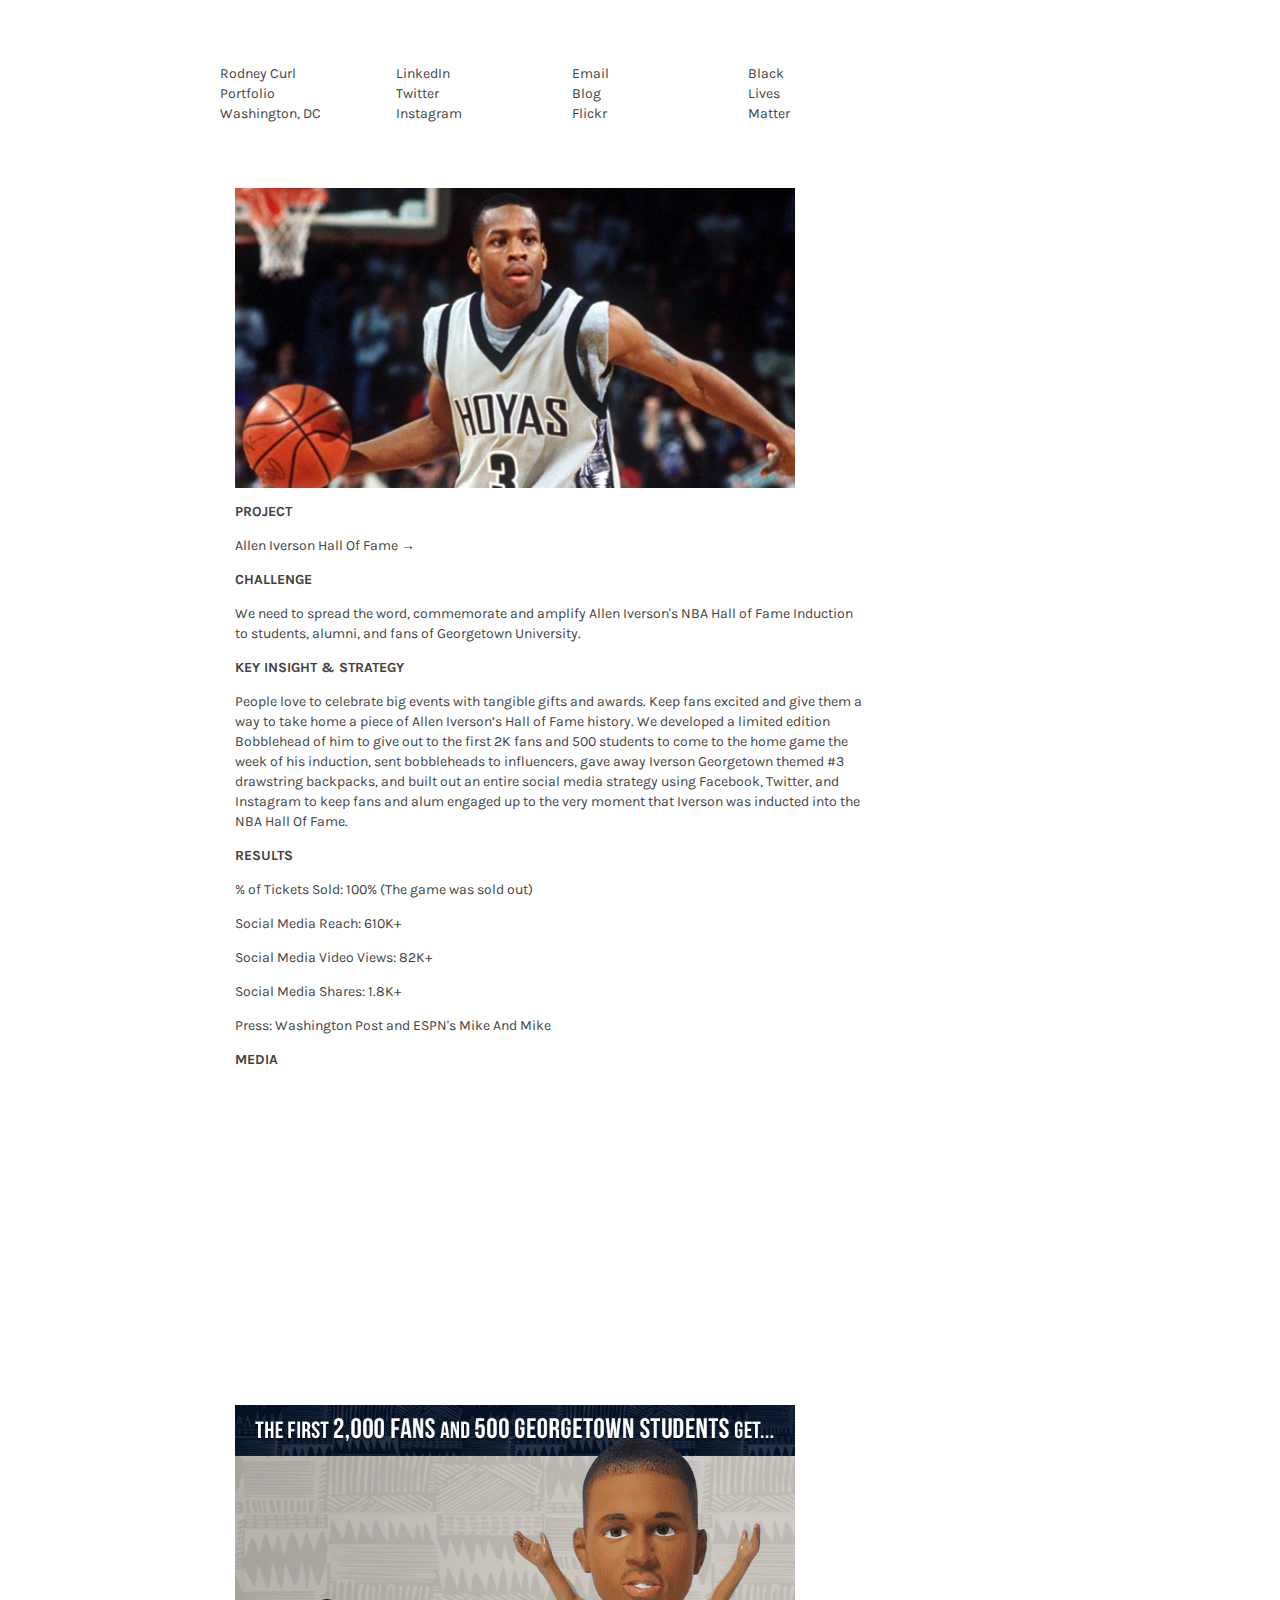
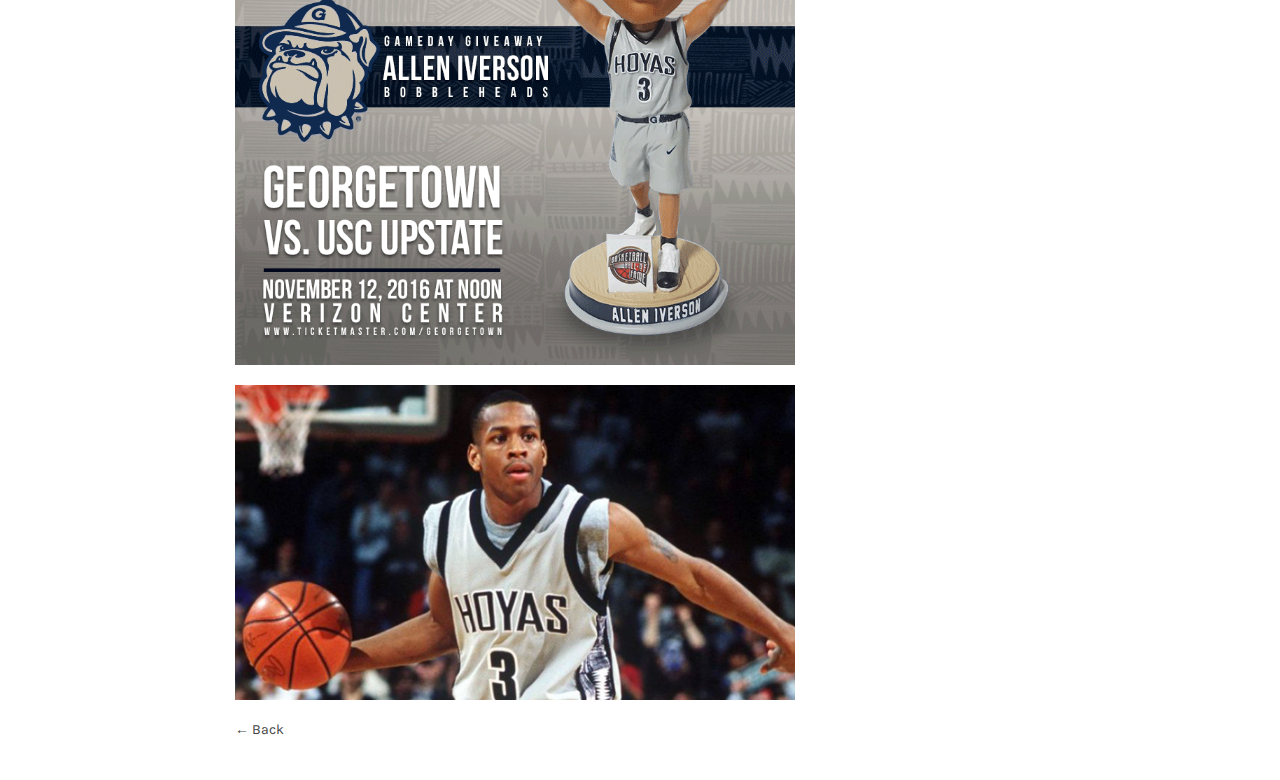
<file: work/ai.html>
<!DOCTYPE html>
<html>
  <head>
    <meta charset="utf-8">
    <title>Allen Iverson Hall Of Fame</title>
    <link href ="https://fonts.googleapis.com/css?family=Karla:400,400italic,700" rel="stylesheet" type="text/css" />
    <link rel="stylesheet" href="https://maxcdn.bootstrapcdn.com/bootstrap/3.3.7/css/bootstrap.min.css" integrity="sha384-BVYiiSIFeK1dGmJRAkycuHAHRg32OmUcww7on3RYdg4Va+PmSTsz/K68vbdEjh4u" crossorigin="anonymous">
    <script src="https://maxcdn.bootstrapcdn.com/bootstrap/3.3.7/js/bootstrap.min.js" integrity="sha384-Tc5IQib027qvyjSMfHjOMaLkfuWVxZxUPnCJA7l2mCWNIpG9mGCD8wGNIcPD7Txa" crossorigin="anonymous"></script>
  </head>
  <body>
    <div class="container">
    <header>
      <link rel="stylesheet" type="text/css" href="../style.css">
      <link href="https://fonts.googleapis.com/css?family=Karla" rel="../style.css">
      <div class="row">
        <div class="one-third mobile-hide">
          <p>
            <a href="http://rodneycurl.com">Rodney Curl</a>
            <br>
            Portfolio
            <br>
            Washington, DC
          </p>
        </div>
        <div class="one-third mobile-head">
          <p>
            <a href="http://linkedin.com/in/rodneycurl" target="_blank">LinkedIn</a>
            <br>
            <a href="http://twitter.com/curl" target="_blank">Twitter</a>
            <br>
            <a href="http://instagram.com/rodneystereo" target="_blank">Instagram</a>
            <br>
          </div>
          <div class="one-third">
            <a href="mailto:rodney@haverstack.co?subject=Hi%20Rodney,%20Lets%20Connect">Email</a>
            <br>
            <a href="http://stereochampions.com" target="_blank">Blog</a>
            <br>
            <a href="https://www.flickr.com/photos/117468794@N07/albums/">Flickr</a>
          </div>
          <div class="one-third">
            <a href="https://blacklivesmatters.carrd.co/#" target="_blank">Black</a>
            <br>
            <a href="https://blacklivesmatters.carrd.co/#" target="_blank">Lives</a>
            <br>
            <a href="https://blacklivesmatters.carrd.co/#" target="_blank">Matter</a>
          </div>
      </div>
    </header>


    <!-- DESCRIPTION -->

      <div class="row">
          <div class="col-md-8">
            <div class="img-container">
              <img class="media-img-hero" src="../images/ai-3.png" />
            </div>
            <a href="https://www.youtube.com/watch?v=x67RQKknl-g"></a>
            <p><strong>PROJECT</strong></p>
            <p><a href="https://www.youtube.com/watch?v=x67RQKknl-g">Allen Iverson Hall Of Fame →</a></p>
            <p><strong>CHALLENGE</strong></p>
            <p>We need to spread the word, commemorate and amplify Allen Iverson's NBA Hall of Fame Induction to students, alumni, and fans of Georgetown University.</p>
            <p><strong>KEY INSIGHT & STRATEGY</strong></p>
            <p>People love to celebrate big events with tangible gifts and awards. Keep fans excited and give them a way to take home a piece of Allen Iverson’s Hall of Fame history. We developed a limited edition Bobblehead of him to give out to the first 2K fans and 500 students to come to the home game the week of his induction, sent bobbleheads to influencers, gave away Iverson Georgetown themed #3 drawstring backpacks, and built out an entire social media strategy using Facebook, Twitter, and Instagram to keep fans and alum engaged up to the very moment that Iverson was inducted into the NBA Hall Of Fame.</p>
            <p><strong>RESULTS&nbsp;</strong></p>
            <p>% of Tickets Sold: 100% (The game was sold out)</p>
            <p>Social Media Reach: 610K+</p>
            <p>Social Media Video Views: 82K+</p>
            <p>Social Media Shares: 1.8K+</p>
            <p>Press: Washington Post and ESPN's Mike And Mike</p>
            <p><strong>MEDIA</strong></p>
            <div class="video">
              <iframe width="560" height="315" src="https://www.youtube.com/embed/x67RQKknl-g" frameborder="0" allowfullscreen></iframe>
              <br>
              <img width="560" src="../images/ai-hof.gif"/>
              <br>
              <img width="560" src="../images/ai-3.png"/>
              </div>
            <br>
            <a href="http://www.rodneycurl.com">← Back</a>
            <br>
            <br>
            <br>
          </div>
          <div class="col-md-4"></div>
        </div>
      </div>
    </div>
  </body>
</html>
</file>
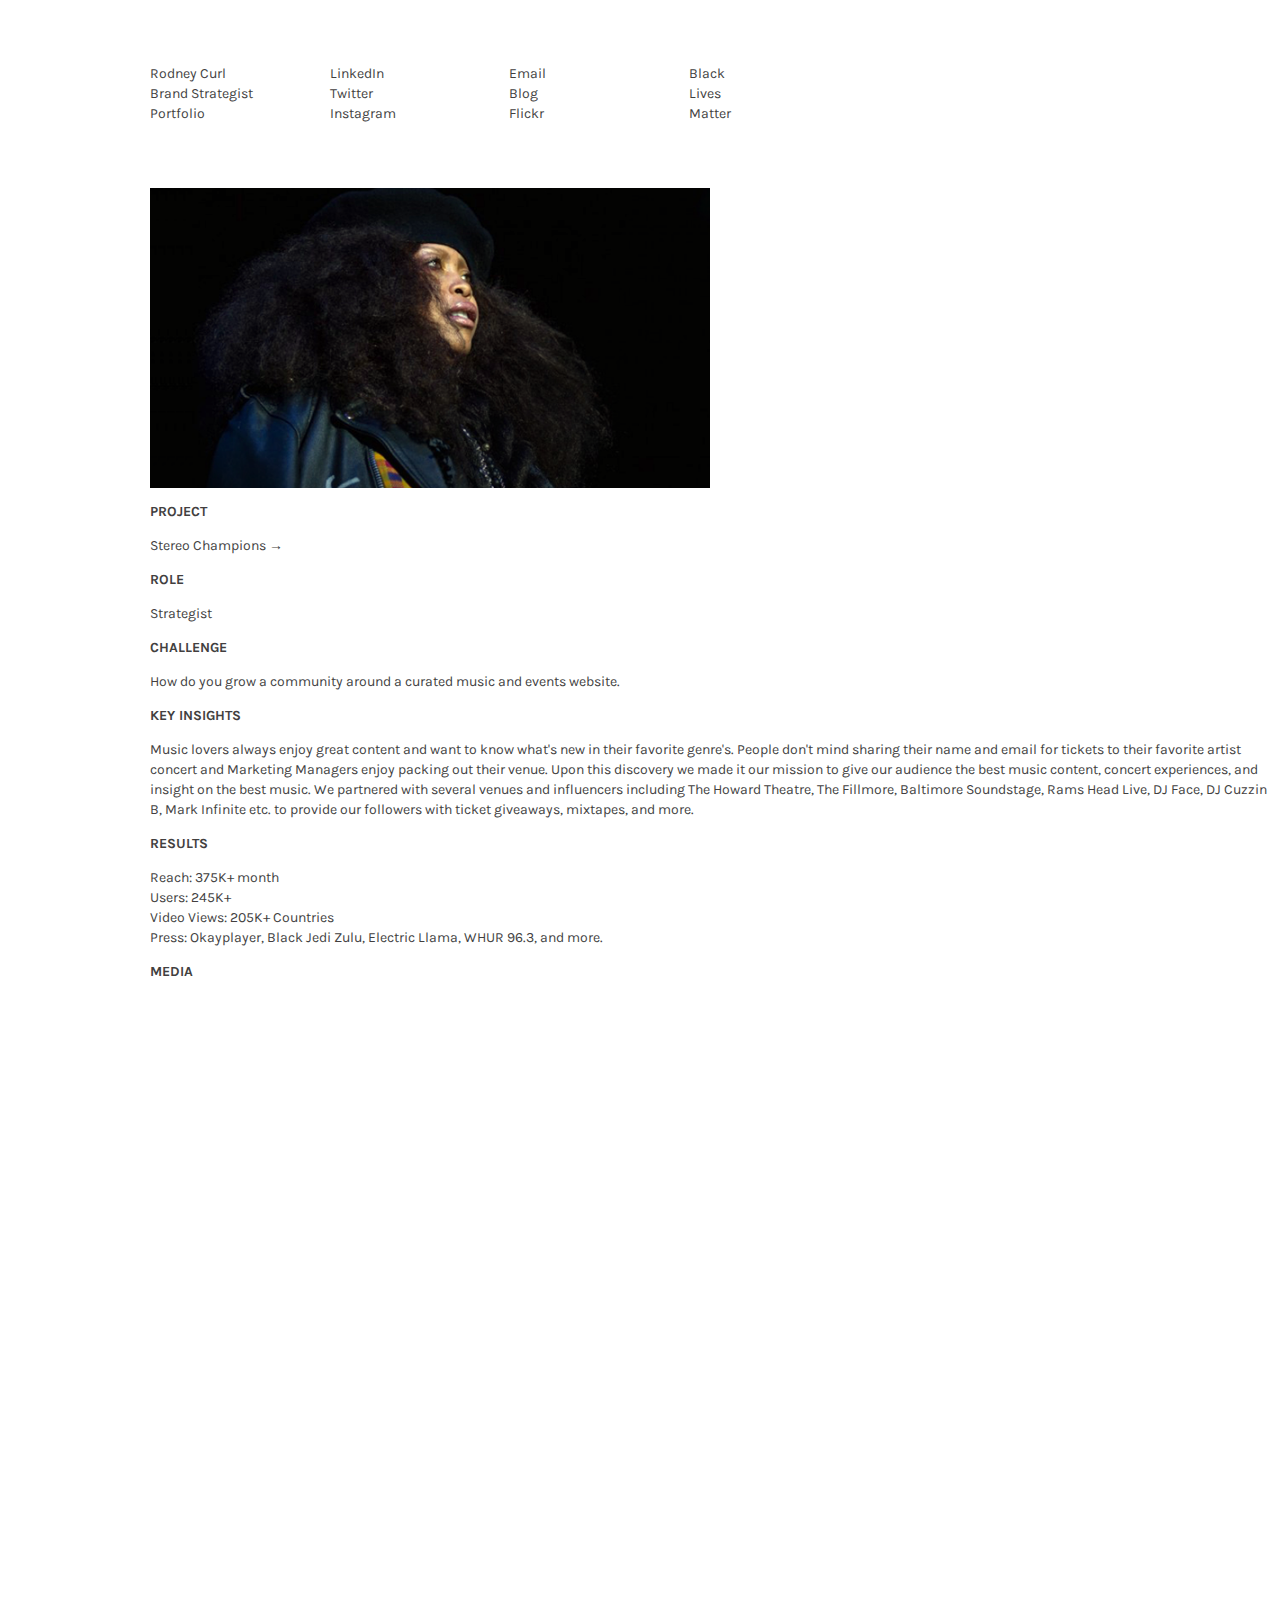
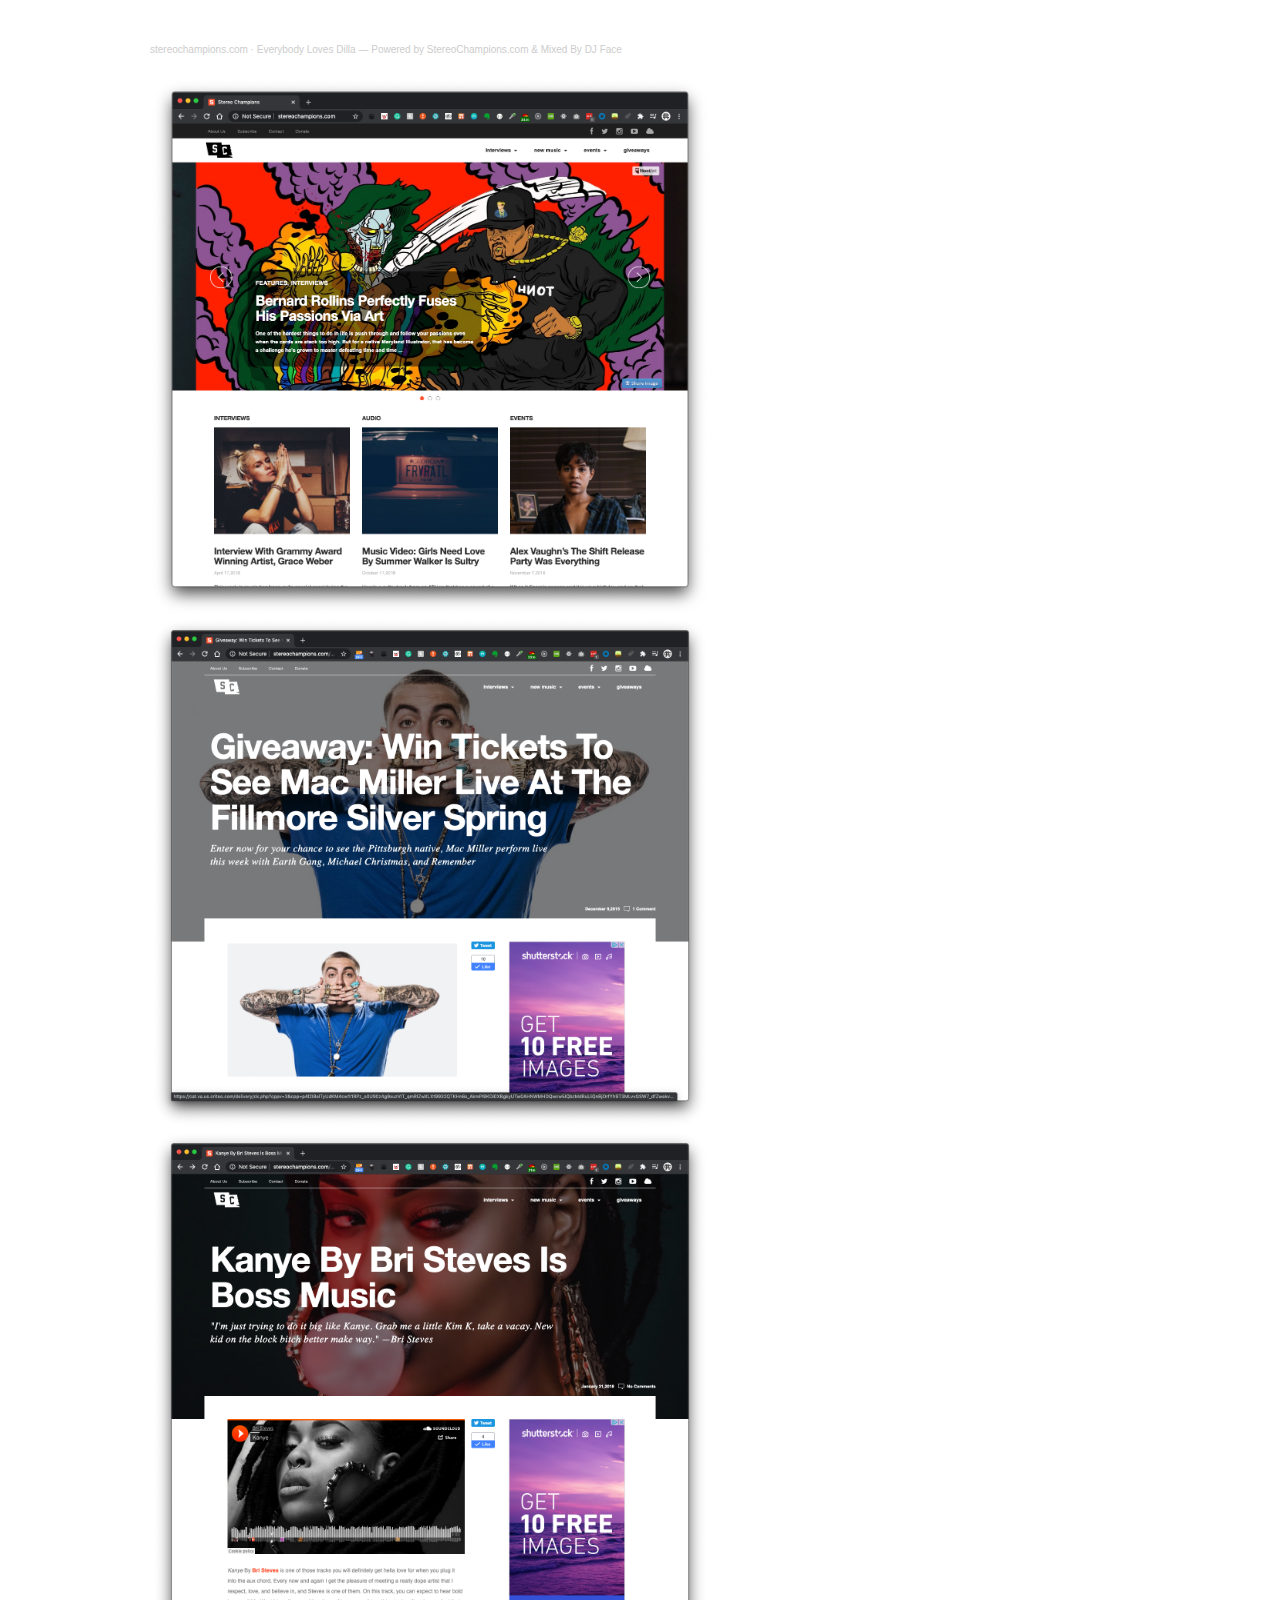
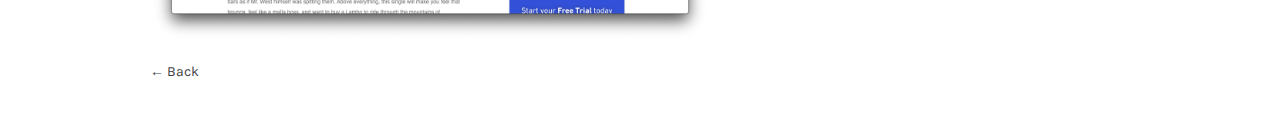
<file: work/dj.html>
<!DOCTYPE html>
<html>
  <head>
    <meta charset="utf-8">
    <title>Stereo Champions</title>
    <link href ="https://fonts.googleapis.com/css?family=Karla:400,400italic,700" rel="stylesheet" type="text/css" />
    <link rel="stylesheet" href="https://maxcdn.bootstrapcdn.com/bootstrap/3.3.7/css/bootstrap.min.css" integrity="sha384-BVYiiSIFeK1dGmJRAkycuHAHRg32OmUcww7on3RYdg4Va+PmSTsz/K68vbdEjh4u" crossorigin="anonymous">
    <script src="https://maxcdn.bootstrapcdn.com/bootstrap/3.3.7/js/bootstrap.min.js" integrity="sha384-Tc5IQib027qvyjSMfHjOMaLkfuWVxZxUPnCJA7l2mCWNIpG9mGCD8wGNIcPD7Txa" crossorigin="anonymous"></script>
  </head>
  <body>
    <header>
      <link rel="stylesheet" type="text/css" href="../style.css">
      <link href="https://fonts.googleapis.com/css?family=Karla" rel="../style.css">
      <div class="row">
        <div class="one-third mobile-hide">
          <p>
            <a href="http://rodneycurl.com">Rodney Curl</a>
            <br>
            Brand Strategist
            <br>
            Portfolio
          </p>
        </div>
        <div class="one-third mobile-head">
          <p>
            <a href="http://linkedin.com/in/rodneycurl" target="_blank">LinkedIn</a>
            <br>
            <a href="http://twitter.com/curl" target="_blank">Twitter</a>
            <br>
            <a href="http://instagram.com/rodneystereo" target="_blank">Instagram</a>
            <br>
          </div>
          <div class="one-third">
            <a href="mailto:rodney@haverstack.co?subject=Hi%20Rodney,%20Lets%20Connect">Email</a>
            <br>
            <a href="http://stereochampions.com" target="_blank">Blog</a>
            <br>
            <a href="https://www.flickr.com/photos/117468794@N07/albums/">Flickr</a>
          </div>
          <div class="one-third">
            <a href="https://blacklivesmatters.carrd.co/#" target="_blank">Black</a>
            <br>
            <a href="https://blacklivesmatters.carrd.co/#" target="_blank">Lives</a>
            <br>
            <a href="https://blacklivesmatters.carrd.co/#" target="_blank">Matter</a>
          </div>
      </div>
      </div>
    </header>


      <!-- DESCRIPTION -->
      <div class="body-content">
        <div class="row">
          <div class="img-container">
            <img class="media-img-hero" src="../images/sceb.png" />
          </div>
          <a href="http://daynejordan.com"></a>
          <p><strong>PROJECT</strong></p>
          <p><a href="http://stereochampions.com">Stereo Champions →</a></p>
          <p><strong>ROLE</strong></p>
          <p>Strategist</p>
          <p><strong>CHALLENGE</strong></p>
          <p>How do you grow a community around a curated music and events website.</p>
          <p><strong>KEY INSIGHTS</strong></p>
          <p>Music lovers always enjoy great content and want to know what's new in their favorite genre's. People don't mind sharing their name and email for tickets to their favorite artist concert and Marketing Managers enjoy packing out their venue. Upon this discovery we made it our mission to give our audience the best music content, concert experiences, and insight on the best music. We partnered with several venues and influencers including The Howard Theatre, The Fillmore, Baltimore Soundstage, Rams Head Live, DJ Face, DJ Cuzzin B, Mark Infinite etc. to provide our followers with ticket giveaways, mixtapes, and more.</p>
          <p><strong>RESULTS&nbsp;</strong></p>
          <p>Reach: 375K+ month
            <br /> Users: 245K+
            <br /> Video Views: 205K+ Countries
            <br /> Press:
              <a href="http://www.okayplayer.com/news/mixtape-monday-003-sassyblack-stereo-champions-dj-skarface.html">Okayplayer</a>,
              <a href="http://www.blackjedizulu.com/video/black-jedi-chapter-hosts-right-on-record-fair/">Black Jedi Zulu</a>,
              <a href="http://www.electric-llama.com/the-midnight-anthology-index-of-poc-bookers-publications/">Electric Llama</a>,
              <a href="http://www.whur.com/whats-the-tea-wrazzi/summer-spirit-festival_2016/">WHUR 96.3</a>, and more.</p>
          <p><strong>MEDIA</strong></p>
          <div class="video">
            <iframe width="560" height="315" src="https://www.youtube.com/embed/Dg1ZxvuXFD8" frameborder="0" allow="accelerometer; autoplay; encrypted-media; gyroscope; picture-in-picture" allowfullscreen></iframe>
            </div>
            <br>
            <iframe width="560" height="300" scrolling="no" frameborder="no" allow="autoplay" src="https://w.soundcloud.com/player/?url=https%3A//api.soundcloud.com/tracks/308506756&color=%23ff5500&auto_play=false&hide_related=false&show_comments=true&show_user=true&show_reposts=false&show_teaser=true&visual=true"></iframe><div style="font-size: 10px; color: #cccccc;line-break: anywhere;word-break: normal;overflow: hidden;white-space: nowrap;text-overflow: ellipsis; font-family: Interstate,Lucida Grande,Lucida Sans Unicode,Lucida Sans,Garuda,Verdana,Tahoma,sans-serif;font-weight: 100;"><a href="https://soundcloud.com/stereochampions" title="stereochampions.com" target="_blank" style="color: #cccccc; text-decoration: none;">stereochampions.com</a> · <a href="https://soundcloud.com/stereochampions/everybody-loves-dilla-a-tribute-to-j-dilla-ma-dukes-stereotape-volume-8" title="Everybody Loves Dilla — Powered by StereoChampions.com &amp; Mixed By DJ Face" target="_blank" style="color: #cccccc; text-decoration: none;">Everybody Loves Dilla — Powered by StereoChampions.com &amp; Mixed By DJ Face</a></div>
            <br>
            <img class="media-img-hero" src="../images/site1.png" />
            <img class="media-img-hero" src="../images/site2.png" />
            <img class="media-img-hero" src="../images/site3.png" />
          <br>
          <a href="http://www.rodneycurl.com">← Back</a>
          <br>
          <br>
          <br>
        </div>
      </div>
    </div>
  </body>
</html>
</file>
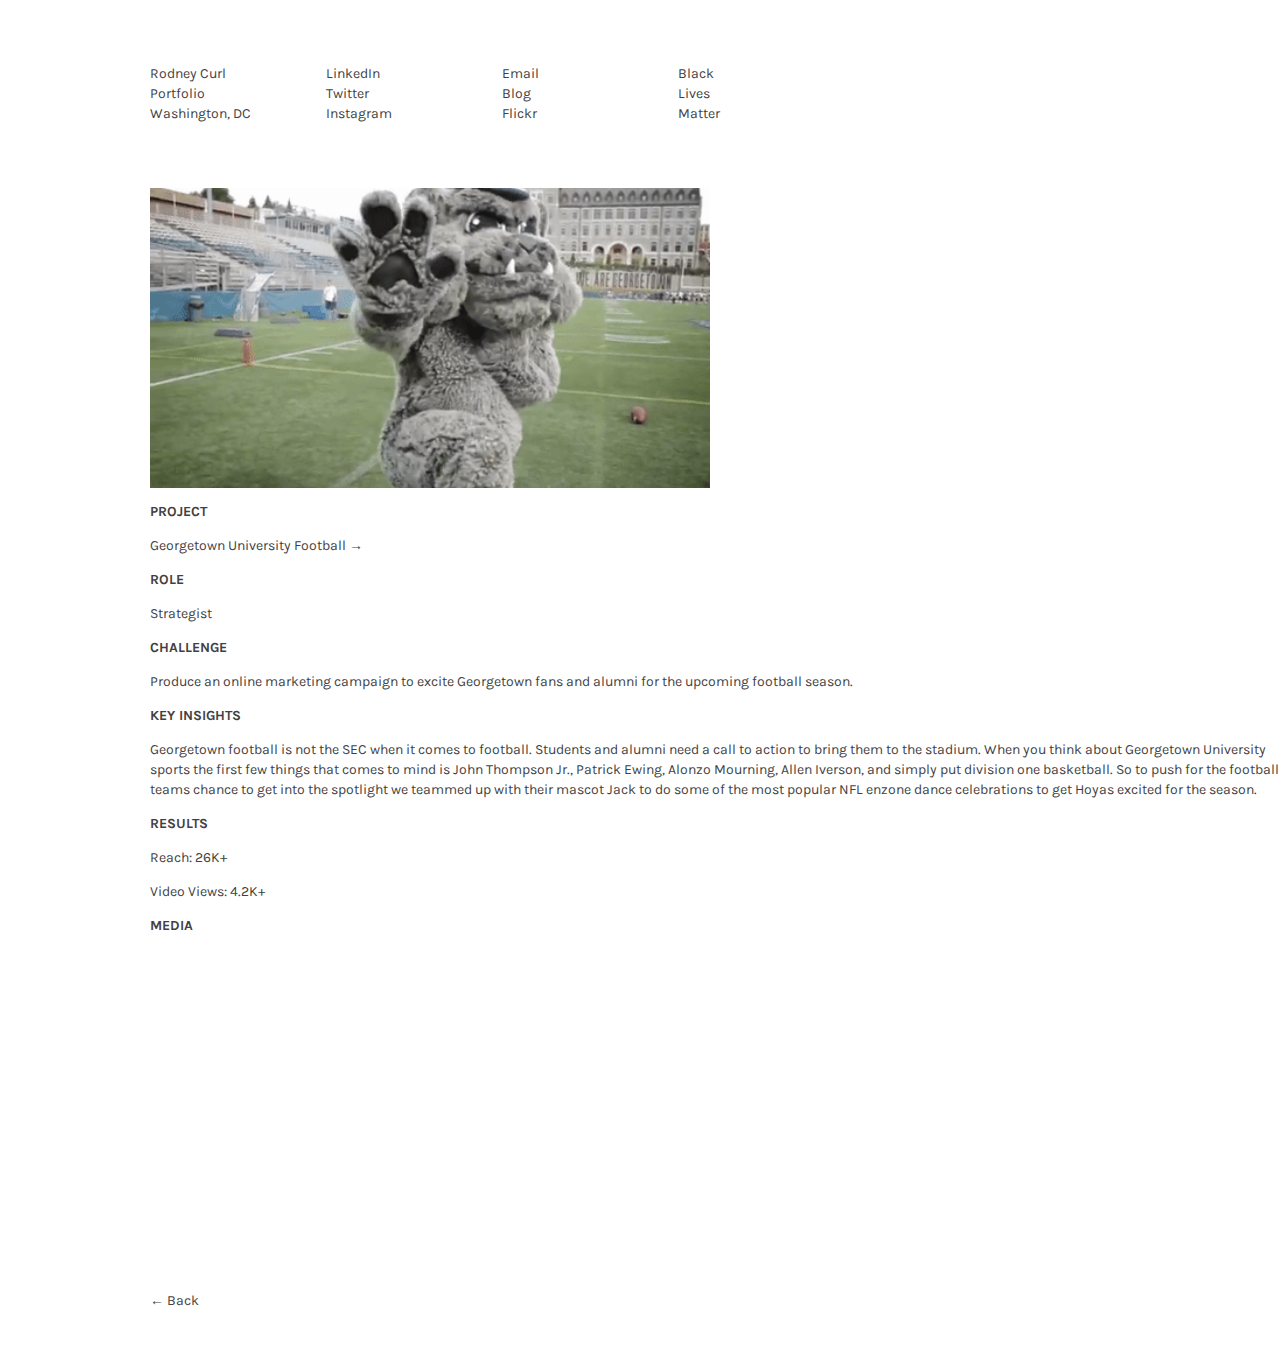
<file: work/gu.html>
<!DOCTYPE html>
<html>
  <head>
    <meta charset="utf-8">
    <title>Georgetown University Football</title>
    <link href ="https://fonts.googleapis.com/css?family=Karla:400,400italic,700" rel="stylesheet" type="text/css" />
    <link rel="stylesheet" href="https://maxcdn.bootstrapcdn.com/bootstrap/3.3.7/css/bootstrap.min.css" integrity="sha384-BVYiiSIFeK1dGmJRAkycuHAHRg32OmUcww7on3RYdg4Va+PmSTsz/K68vbdEjh4u" crossorigin="anonymous">
    <script src="https://maxcdn.bootstrapcdn.com/bootstrap/3.3.7/js/bootstrap.min.js" integrity="sha384-Tc5IQib027qvyjSMfHjOMaLkfuWVxZxUPnCJA7l2mCWNIpG9mGCD8wGNIcPD7Txa" crossorigin="anonymous"></script>
  </head>
  <body>
    <header>
      <link rel="stylesheet" type="text/css" href="../style.css">
      <link href="https://fonts.googleapis.com/css?family=Karla" rel="../style.css">
      <div class="row">
        <div class="one-third mobile-hide">
          <p>
            <a href="http://rodneycurl.com">Rodney Curl</a>
            <br>
            Portfolio
            <br>
            Washington, DC
          </p>
        </div>
        <div class="one-third mobile-head">
          <p>
            <a href="http://linkedin.com/in/rodneycurl" target="_blank">LinkedIn</a>
            <br>
            <a href="http://twitter.com/curl" target="_blank">Twitter</a>
            <br>
            <a href="http://instagram.com/rodneystereo" target="_blank">Instagram</a>
            <br>
          </div>
          <div class="one-third">
            <a href="mailto:rodney@haverstack.co?subject=Hi%20Rodney,%20Lets%20Connect">Email</a>
            <br>
            <a href="http://stereochampions.com" target="_blank">Blog</a>
            <br>
            <a href="https://www.flickr.com/photos/117468794@N07/albums/">Flickr</a>
          </div>
          <div class="one-third">
            <a href="https://blacklivesmatters.carrd.co/#" target="_blank">Black</a>
            <br>
            <a href="https://blacklivesmatters.carrd.co/#" target="_blank">Lives</a>
            <br>
            <a href="https://blacklivesmatters.carrd.co/#" target="_blank">Matter</a>
          </div>
      </div>
      </div>
    </header>


      <!-- DESCRIPTION -->
      <div class="body-content">
        <div class="row">
          <div class="img-container">
            <img class="media-img-hero" src="../images/gtown.gif" />
          </div>
          <a href="https://www.youtube.com/watch?v=sHVT91wwFJ0"></a>
          <p><strong>PROJECT</strong></p>
          <p><a href="https://www.youtube.com/watch?v=sHVT91wwFJ0">Georgetown University Football →</a></p>
          <p><strong>ROLE</strong></p>
          <p>Strategist</p>
          <p><strong>CHALLENGE</strong></p>
          <p>Produce an online marketing campaign to excite Georgetown fans and alumni for the upcoming football season.</p>
          <p><strong>KEY INSIGHTS</strong></p>
          <p>Georgetown football is not the SEC when it comes to football. Students and alumni need a call to action to bring them to the stadium.
            When you think about Georgetown University sports the first few things that comes to mind is John Thompson Jr.,
            Patrick Ewing, Alonzo Mourning, Allen Iverson, and simply put division one basketball. So to push for the football
            teams chance to get into the spotlight we teammed up with their mascot Jack to do some of the most popular NFL enzone dance celebrations to get Hoyas excited for the season.</p>
          <p><strong>RESULTS&nbsp;</strong></p>
          <p>Reach: 26K+</p>
          <p>Video Views: 4.2K+</p>
          <p><strong>MEDIA</strong></p>
          <div class="video">
            <iframe width="560" height="315" src="https://www.youtube.com/embed/sHVT91wwFJ0" frameborder="0" allowfullscreen></iframe>
            </div>
          <br>
          <a href="http://www.rodneycurl.com">← Back</a>
          <br>
          <br>
          <br>
        </div>
      </div>
    </div>
  </body>
</html>
</file>
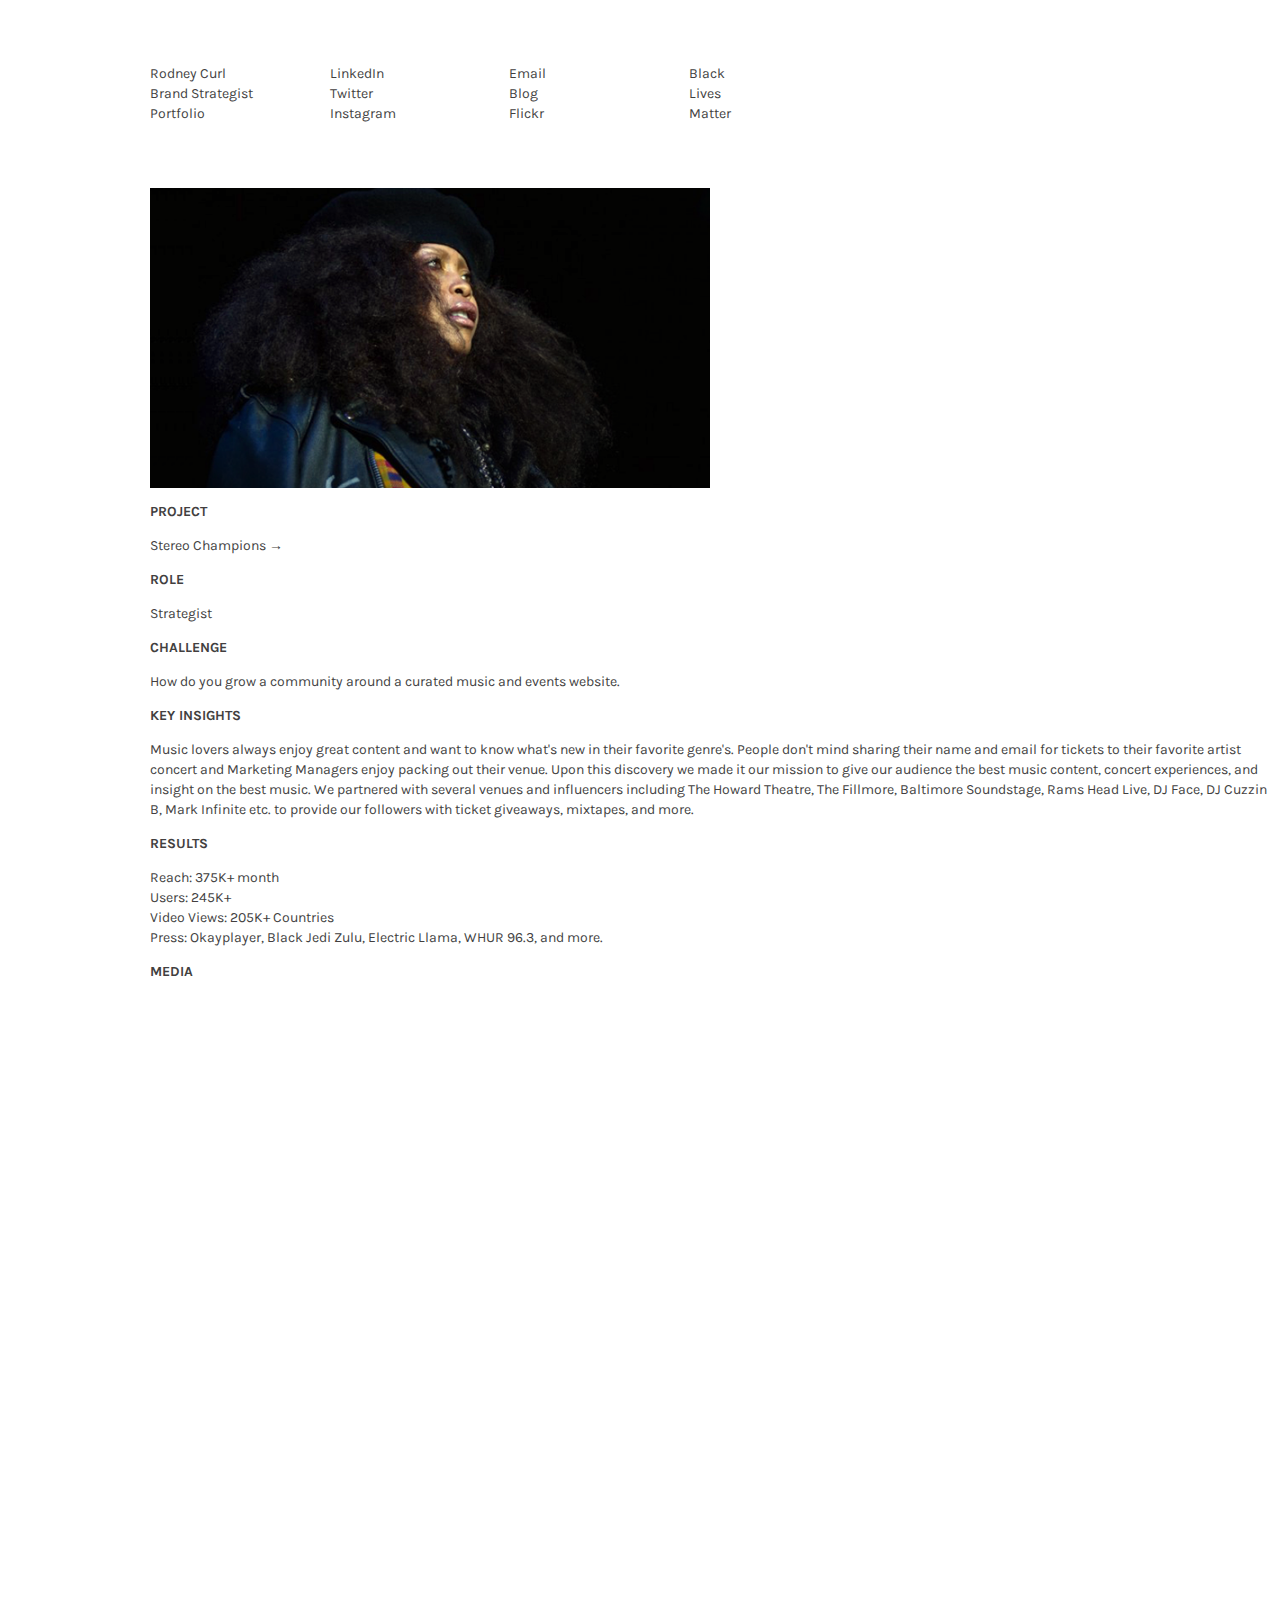
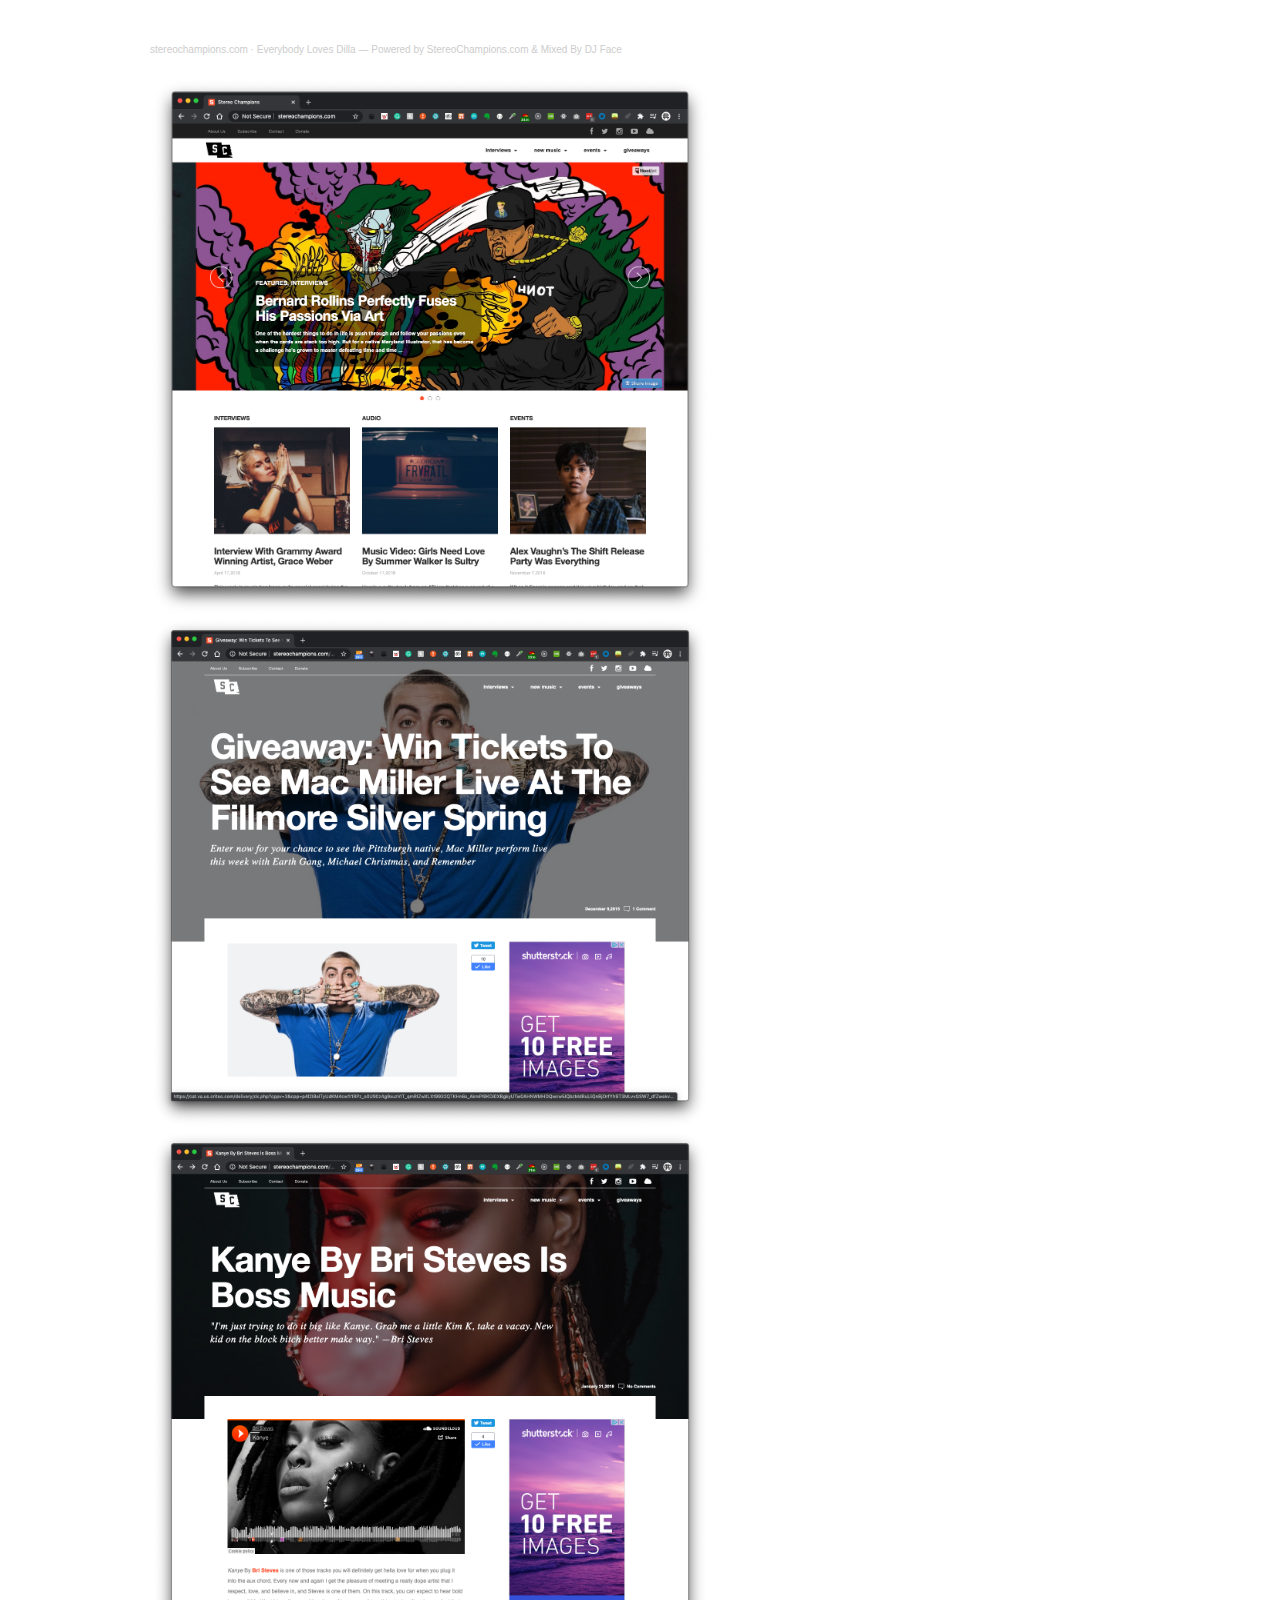
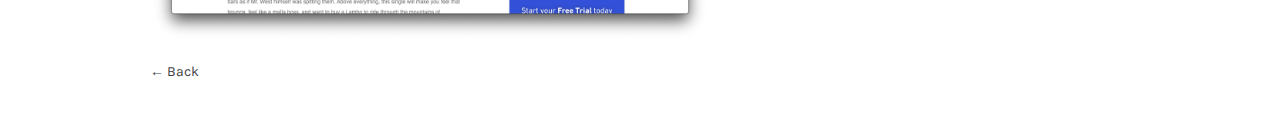
<file: work/sc.html>
<!DOCTYPE html>
<html>
  <head>
    <meta charset="utf-8">
    <title>Stereo Champions</title>
    <link href ="https://fonts.googleapis.com/css?family=Karla:400,400italic,700" rel="stylesheet" type="text/css" />
    <link rel="stylesheet" href="https://maxcdn.bootstrapcdn.com/bootstrap/3.3.7/css/bootstrap.min.css" integrity="sha384-BVYiiSIFeK1dGmJRAkycuHAHRg32OmUcww7on3RYdg4Va+PmSTsz/K68vbdEjh4u" crossorigin="anonymous">
    <script src="https://maxcdn.bootstrapcdn.com/bootstrap/3.3.7/js/bootstrap.min.js" integrity="sha384-Tc5IQib027qvyjSMfHjOMaLkfuWVxZxUPnCJA7l2mCWNIpG9mGCD8wGNIcPD7Txa" crossorigin="anonymous"></script>
  </head>
  <body>
    <header>
      <link rel="stylesheet" type="text/css" href="../style.css">
      <link href="https://fonts.googleapis.com/css?family=Karla" rel="../style.css">
      <div class="row">
        <div class="one-third mobile-hide">
          <p>
            <a href="http://rodneycurl.com">Rodney Curl</a>
            <br>
            Brand Strategist
            <br>
            Portfolio
          </p>
        </div>
        <div class="one-third mobile-head">
          <p>
            <a href="http://linkedin.com/in/rodneycurl" target="_blank">LinkedIn</a>
            <br>
            <a href="http://twitter.com/curl" target="_blank">Twitter</a>
            <br>
            <a href="http://instagram.com/rodneystereo" target="_blank">Instagram</a>
            <br>
          </div>
          <div class="one-third">
            <a href="mailto:rodney@haverstack.co?subject=Hi%20Rodney,%20Lets%20Connect">Email</a>
            <br>
            <a href="http://stereochampions.com" target="_blank">Blog</a>
            <br>
            <a href="https://www.flickr.com/photos/117468794@N07/albums/">Flickr</a>
          </div>
          <div class="one-third">
            <a href="https://blacklivesmatters.carrd.co/#" target="_blank">Black</a>
            <br>
            <a href="https://blacklivesmatters.carrd.co/#" target="_blank">Lives</a>
            <br>
            <a href="https://blacklivesmatters.carrd.co/#" target="_blank">Matter</a>
          </div>
      </div>
      </div>
    </header>


      <!-- DESCRIPTION -->
      <div class="body-content">
        <div class="row">
          <div class="img-container">
            <img class="media-img-hero" src="../images/sceb.png" />
          </div>
          <a href="http://stereochampions.com"></a>
          <p><strong>PROJECT</strong></p>
          <p><a href="http://stereochampions.com">Stereo Champions →</a></p>
          <p><strong>ROLE</strong></p>
          <p>Strategist</p>
          <p><strong>CHALLENGE</strong></p>
          <p>How do you grow a community around a curated music and events website.</p>
          <p><strong>KEY INSIGHTS</strong></p>
          <p>Music lovers always enjoy great content and want to know what's new in their favorite genre's. People don't mind sharing their name and email for tickets to their favorite artist concert and Marketing Managers enjoy packing out their venue. Upon this discovery we made it our mission to give our audience the best music content, concert experiences, and insight on the best music. We partnered with several venues and influencers including The Howard Theatre, The Fillmore, Baltimore Soundstage, Rams Head Live, DJ Face, DJ Cuzzin B, Mark Infinite etc. to provide our followers with ticket giveaways, mixtapes, and more.</p>
          <p><strong>RESULTS&nbsp;</strong></p>
          <p>Reach: 375K+ month
            <br /> Users: 245K+
            <br /> Video Views: 205K+ Countries
            <br /> Press:
              <a href="http://www.okayplayer.com/news/mixtape-monday-003-sassyblack-stereo-champions-dj-skarface.html">Okayplayer</a>,
              <a href="http://www.blackjedizulu.com/video/black-jedi-chapter-hosts-right-on-record-fair/">Black Jedi Zulu</a>,
              <a href="http://www.electric-llama.com/the-midnight-anthology-index-of-poc-bookers-publications/">Electric Llama</a>,
              <a href="http://www.whur.com/whats-the-tea-wrazzi/summer-spirit-festival_2016/">WHUR 96.3</a>, and more.</p>
          <p><strong>MEDIA</strong></p>
          <div class="video">
            <iframe width="560" height="315" src="https://www.youtube.com/embed/Dg1ZxvuXFD8" frameborder="0" allow="accelerometer; autoplay; encrypted-media; gyroscope; picture-in-picture" allowfullscreen></iframe>
            </div>
            <br>
            <iframe width="560" height="300" scrolling="no" frameborder="no" allow="autoplay" src="https://w.soundcloud.com/player/?url=https%3A//api.soundcloud.com/tracks/308506756&color=%23ff5500&auto_play=false&hide_related=false&show_comments=true&show_user=true&show_reposts=false&show_teaser=true&visual=true"></iframe><div style="font-size: 10px; color: #cccccc;line-break: anywhere;word-break: normal;overflow: hidden;white-space: nowrap;text-overflow: ellipsis; font-family: Interstate,Lucida Grande,Lucida Sans Unicode,Lucida Sans,Garuda,Verdana,Tahoma,sans-serif;font-weight: 100;"><a href="https://soundcloud.com/stereochampions" title="stereochampions.com" target="_blank" style="color: #cccccc; text-decoration: none;">stereochampions.com</a> · <a href="https://soundcloud.com/stereochampions/everybody-loves-dilla-a-tribute-to-j-dilla-ma-dukes-stereotape-volume-8" title="Everybody Loves Dilla — Powered by StereoChampions.com &amp; Mixed By DJ Face" target="_blank" style="color: #cccccc; text-decoration: none;">Everybody Loves Dilla — Powered by StereoChampions.com &amp; Mixed By DJ Face</a></div>
            <br>
            <img class="media-img-hero" src="../images/site1.png" />
            <img class="media-img-hero" src="../images/site2.png" />
            <img class="media-img-hero" src="../images/site3.png" />
          <br>
          <a href="http://www.rodneycurl.com">← Back</a>
          <br>
          <br>
          <br>
        </div>
      </div>
    </div>
  </body>
</html>
</file>
<file: style.css>
* {
  margin: 0;
  border: 0;
}

a {
  text-decoration: none;
  color: rgb(66,63,63);
  border-bottom: 1px solid transparent;
  /*display:inline-block;*/
}

footer {
  text-align: center;
}

a:-webkit-any-link {
  cursor: auto;
}

.grid-sizer,
.grid-item {
  float: left;
  width: 33.33%;
  opacity: 0;
  background-color: black;
  overflow: hidden;
}

.grid {
  max-width: 100%;
  width: 100% !important;
}
/* clearfix */
.grid:after {
  conten`t: '';
  display: block;
  clear: both;
}
.col-md-6{
  padding:0px !important;
}
.img-responsive{
  width: 100%;
  height: auto;
  display:block;
}

.intro {
  margin-right: 100px;
}

a:hover {
  border-bottom: 1px solid lime;
  text-decoration: none;
}

h1 {
  font-style: normal;
  font-family: "Karla", sans-serif;
  margin: 30px;
}

h2 {
  font-style: normal;
  font-family: "Karla", sans-serif;
  margin: 30px;
}

h3 {
  display: block;
  font-size: 1.17em;
  -webkit-margin-before: 1em;
  -webkit-margin-after: 1em;
  -webkit-margin-start: 0px;
  -webkit-margin-end: 0px;
  font-weight: bold;
  margin-bottom: 0;
}

h4 {
  margin-top: 0;
  color: gray;
  font-weight: lighter;
  font-size: 16px;
  display: block;
  -webkit-margin-before: 0px;
  -webkit-margin-after: 1.33em;
  -webkit-margin-start: 0px;
  -webkit-margin-end: 0px;
}

p {
  display: block;
  -webkit-margin-before: 1em;
  -webkit-margin-after: 1em;
  -webkit-margin-start: 0px;
  -webkit-margin-end: 0px;
}

li {
  display: list-item;
  text-align: -webkit-match-parent;
}

ul {
  margin: auto;
}

ul, menu, dir {
    display: block;
    list-style-type: disc;
    -webkit-margin-before: 1em;
    -webkit-margin-after: 1em;
    -webkit-margin-start: 0px;
    -webkit-margin-end: 0px;
    -webkit-padding-start: 10px;
}

div {
  display: block;
}

img {
  display: block;
  transition: all .5s ease-in-out;
}

img:hover{
  opacity: 0.2;
  transform: scale(1.1);
  transition: all .5s ease-in-out;
}


#portrait-container img {
  background-size: cover;
  float: left;
  margin: 50px 0px 50px 150px;
}

#extra-stuff>div {
  width: 50%;
  display: inline;
}

#extra-stuff {
  overflow-y: hidden;
  width: 80%;
  display: block;
  margin: 24px auto 0;
}

#extra-stuff li {
  list-style-type: none;
}

header {
  width: 100%;
  margin-top:50px;
  margin-bottom: 50px;
}

.media-img {
  width: 80%;
  margin: 0 0 0 0px;
}

.middle {
  margin-left:0px;
  margin-right:600px;
}
.row {
  margin: 0 0 0 150px;
}

.project-details {
  color: rgba(255,255,255,1);
  /*filter: alpha(opacity=50);*/
  padding: 40px 0px 0px 40px;
  line-height: 16px;
  /*text-align: center;*/
  position: absolute;
  margin: 40 0 0 40px;
  width: 80px;
  /*transition: height .5s;
  -webkit-transition: height .5s;
  -moz-transition: height .5s;*/
}

.project-tools {
  color: rgba(255,255,255,1);
  padding: 180px 0px 0px 40px;
  font-size: 12px;
  line-height: 16px;
  position: absolute;
  margin: 0 0 0 0px;
  width: 80px;
}

#home {
  margin: 0;
  width: 100%;
}

header {
  min-width: 400px;
  display: block;
}

article, aside, footer, header, hgroup, main, nav, section {
  display: block;
}

#case-study {
    display: block;
    margin:0 auto;
    overflow: hidden;
    width: 100%;
}

img#image:hover {
  opacity: 0.5;
}

.background{
  background-color: black;
}

.banner {
  /*background: lime;
  padding: 20px;*/
  display: inline;
  padding: 0.5em 1em;
  background-color: lime;
  box-decoration-break: clone;
}

nav, footer {
  font-style: normal;
  font-family: "Karla", sans-serif;
  text-decoration: none;
  margin:30px;
}

html, body {
  font-family: "Karla", sans-serif;
  color: rgb(66,63,63);
  margin: 0;
  padding: 0;
  height: 100%;
}

div.hero {
  background-size: cover;
  height: 1px;
  width: auto;
  margin: 0 auto;
  background-color: #D3D3D3;
}

div.background {
  vertical-align: middle;
  width: 50%;
  float: left;
}

#home, header {
  min-width: 40px;
  display: block;
}

.left {
  float: left;
}

.right {
  float: right;
}

.one-third {
  width: 14.333%;
  display: table-cell;
  font-family: "Karla", sans-serif;
  color: rgb(66,63,63);
}

element.style {
  position: absolute;
  left: 0px;
  top: 0px;
}

a.blog-index-wrapper {
  border: none;
}

a, a:visited {
  color: rgb(66,63,63);
  transition: all 250ms;
}

ul#about {
  margin: 0;
  border: 0;
}

.media-img-hero {
  width: 100%;
  max-width:560px;
  height: auto;
}
.video {
  margin: 0 auto;
  height: auto;
}
.img-container {
  overflow: hidden;
  max-height: 300px;
}

.body-content {
  /* margin-right: 500px; */
}
</file>
